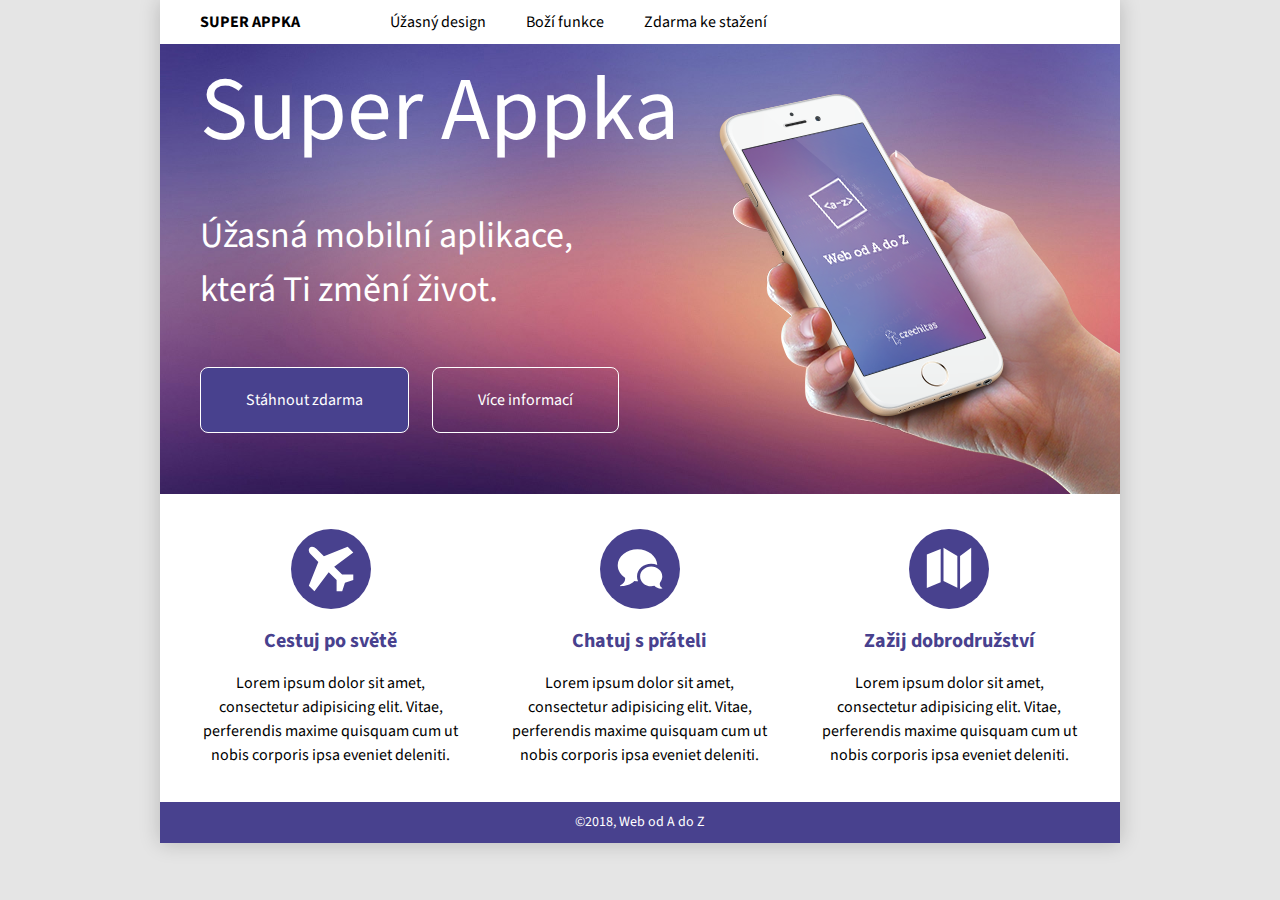
<file: index.html>
<!DOCTYPE html>
<html>
  <head>
    <meta charset="utf-8" />
    <title>Mobilní aplikace</title>
    <link
      href="https://fonts.googleapis.com/css?family=Source+Sans+Pro:300,400,700"
      rel="stylesheet"
    />
    <link rel="stylesheet" type="text/css" href="style.css" />
  </head>
  <body>
    <div class="obal">
      <!-- menu -->
      <header>
        <div class="header-container">
          <a class="app-name" href="#">SUPER APPKA</a>
          <nav>
            <ul class="menu">
              <li class="menu__item"><a href="#">Úžasný design</a></li>
              <li class="menu__item"><a href="#">Boží funkce</a></li>
              <li class="menu__item"><a href="#">Zdarma ke stažení</a></li>
            </ul>
          </nav>
        </div>
      </header>
      <!-- banner  -->

      <main>
        <section class="banner">
          <h1 class="banner__title">Super Appka</h1>

          <p class="banner__slogan">
            Úžasná mobilní aplikace,
            <br />
            která Ti změní život.
          </p>

          <a class="banner__btns btn--download" href="#">Stáhnout zdarma</a>
          <a class="banner__btns btn--info" href="#">Více informací</a>

          <img class="banner__mobil" src="images/telefon.png" alt="Telefon" />
        </section>

        <!-- obsah se 3 sloupci -->
        <section class="content">
          <div class="content-item">
            <img
              class="content-item__imgs"
              src="images/letadlo.svg"
              alt="Letadlo"
            />
            <h2 class="content-item__heading">Cestuj po světě</h2>
            <p class="content-item__text">
              Lorem ipsum dolor sit amet, consectetur adipisicing elit. Vitae,
              perferendis maxime quisquam cum ut nobis corporis ipsa eveniet
              deleniti.
            </p>
          </div>

          <div class="content-item">
            <img
              class="content-item__imgs"
              src="images/bubliny.svg"
              alt="Bubliny"
            />
            <h2 class="content-item__heading">Chatuj s přáteli</h2>
            <p class="content-item__text">
              Lorem ipsum dolor sit amet, consectetur adipisicing elit. Vitae,
              perferendis maxime quisquam cum ut nobis corporis ipsa eveniet
              deleniti.
            </p>
          </div>

          <div class="content-item">
            <img class="content-item__imgs" src="images/mapa.svg" alt="Mapa" />
            <h2 class="content-item__heading">Zažij dobrodružství</h2>
            <p class="content-item__text">
              Lorem ipsum dolor sit amet, consectetur adipisicing elit. Vitae,
              perferendis maxime quisquam cum ut nobis corporis ipsa eveniet
              deleniti.
            </p>
          </div>
        </section>
      </main>
      <!-- patička -->
      <footer>
        <p>&copy;2018, Web od A do Z</p>
      </footer>
    </div>
  </body>
</html>
</file>
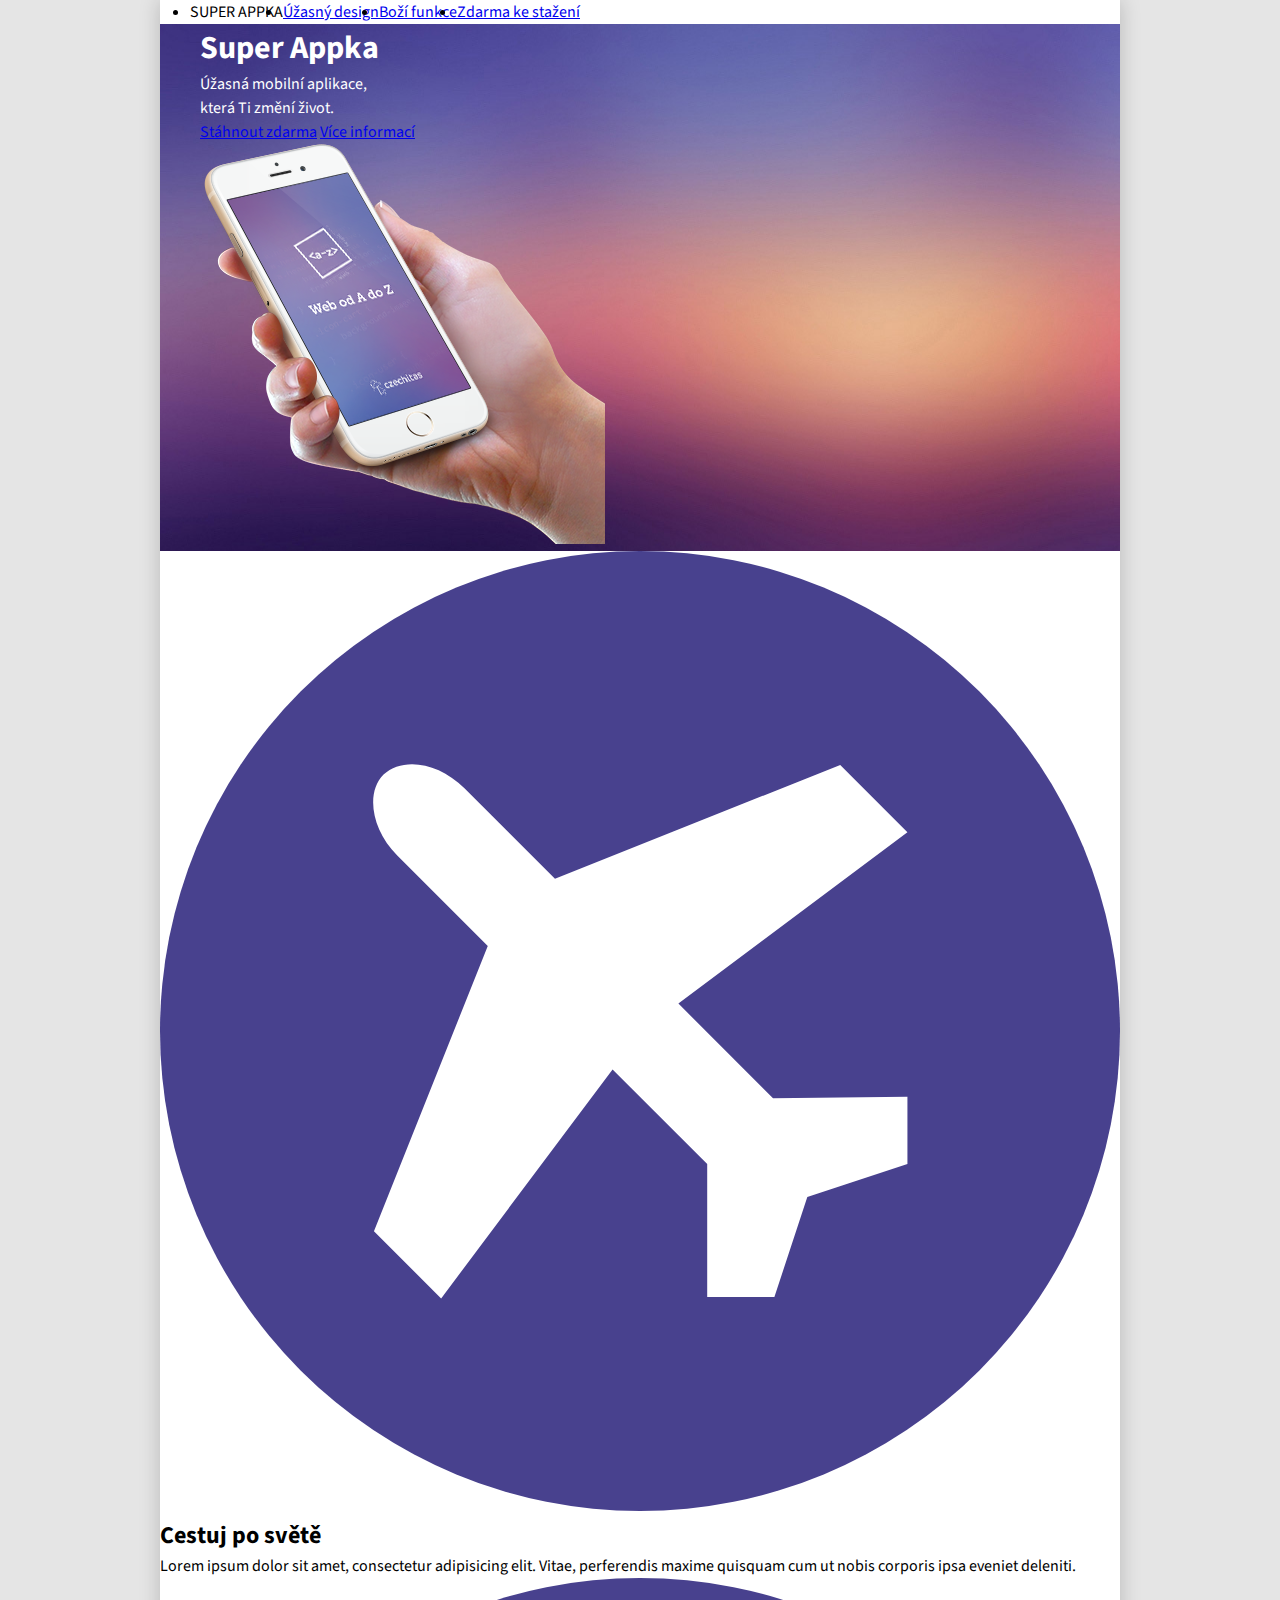
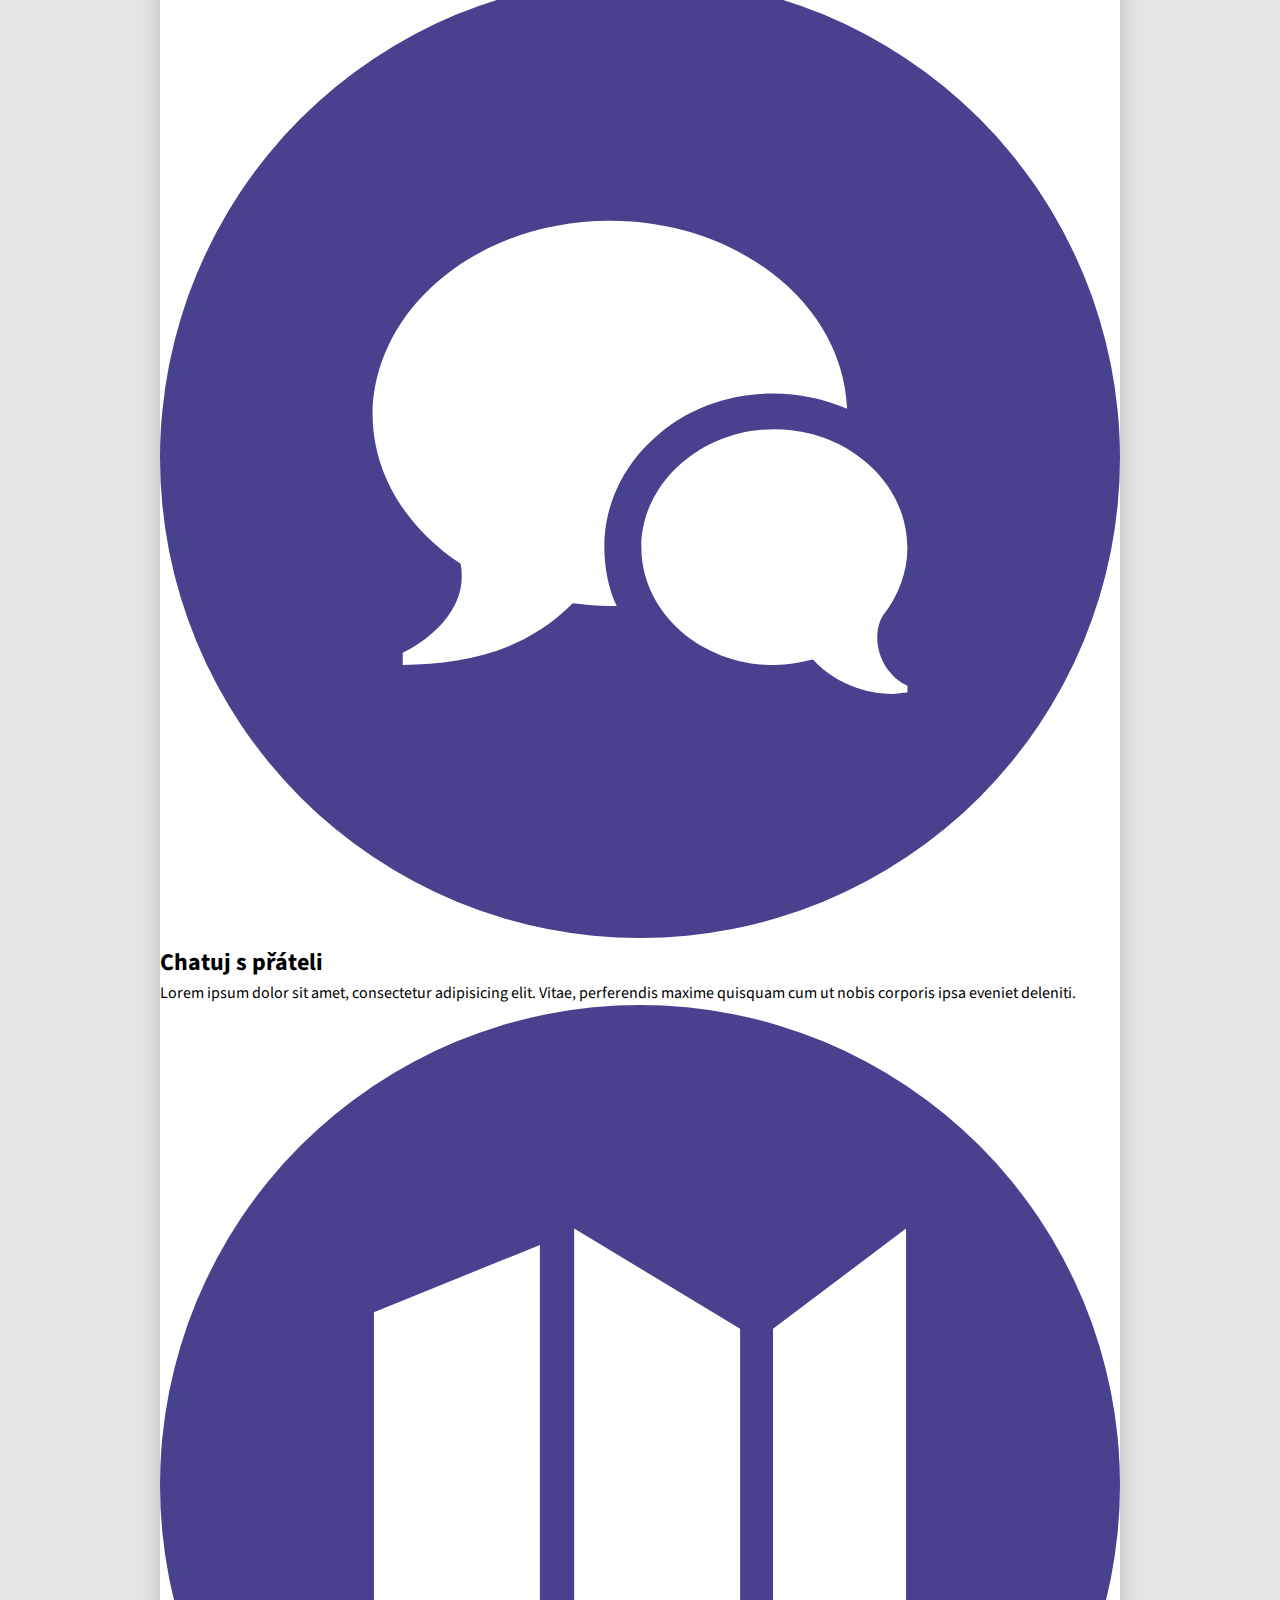
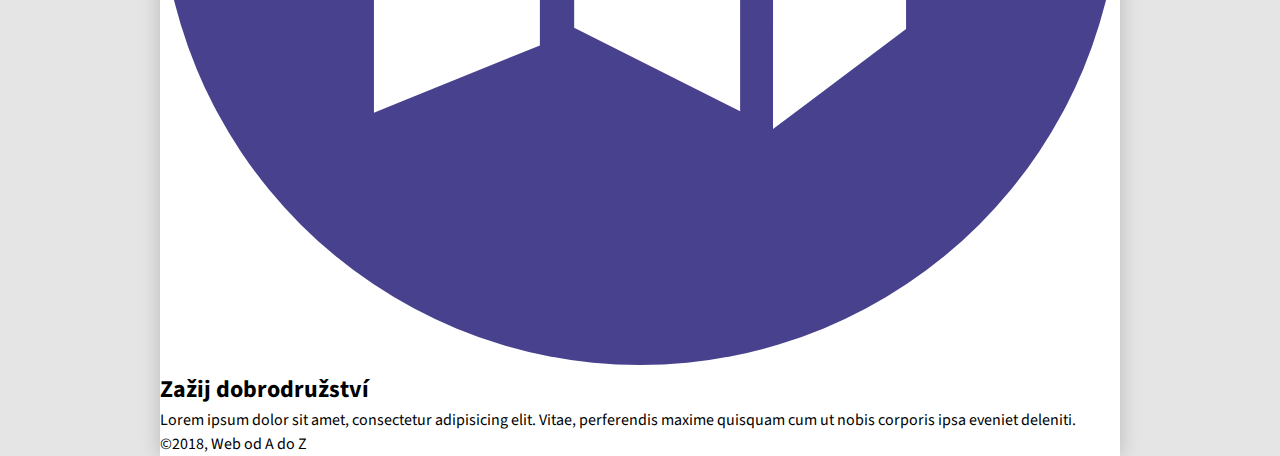
<file: index-level1-lehci.html>
<!DOCTYPE html>
<html>
    <head>
        <meta charset="utf-8">
        <title>Mobilní aplikace</title>
        <link href="https://fonts.googleapis.com/css?family=Source+Sans+Pro:300,400,700" rel="stylesheet">
        <link rel="stylesheet" type="text/css" href="style.css">
    </head>
    <body>

        <div class="obal">

            <ul class="menu">
                <li class="logo">SUPER APPKA</li>
                <li><a href="#">Úžasný design</a></li>
                <li><a href="#">Boží funkce</a></li>
                <li><a href="#">Zdarma ke stažení</a></li>
            </ul>

            <div class="banner">
                <h1 class="titulek">Super Appka</h1>
                <p class="podtitulek">
                    Úžasná mobilní aplikace,<br>
                    která Ti změní život.
                </p>

                <div class="tlacitka">
                    <a class="tlacitko tlacitko-stahnout" href="#">Stáhnout zdarma</a>
                    <a class="tlacitko tlacitko-info" href="#">Více informací</a>
                </div>

                <img class="telefon" src="images/telefon.png" alt="Telefon">
            </div>

            <div class="obsah">

                <div class="vlastnosti">

                    <div class="sloupec">
                        <img class="ikona" src="images/letadlo.svg" alt="Letadlo">
                        <h2>Cestuj po světě</h2>
                        <p>Lorem ipsum dolor sit amet, consectetur adipisicing elit. Vitae, perferendis maxime quisquam cum ut nobis corporis ipsa eveniet deleniti.</p>
                    </div>

                    <div class="sloupec">
                        <img class="ikona" src="images/bubliny.svg" alt="Bubliny">
                        <h2>Chatuj s přáteli</h2>
                        <p>Lorem ipsum dolor sit amet, consectetur adipisicing elit. Vitae, perferendis maxime quisquam cum ut nobis corporis ipsa eveniet deleniti.</p>
                    </div>

                    <div class="sloupec">
                        <img class="ikona" src="images/mapa.svg" alt="Mapa">
                        <h2>Zažij dobrodružství</h2>
                        <p>Lorem ipsum dolor sit amet, consectetur adipisicing elit. Vitae, perferendis maxime quisquam cum ut nobis corporis ipsa eveniet deleniti.</p>
                    </div>

                </div>

            </div>

            <div class="paticka">
                &copy;2018, Web od A do Z
            </div>

        </div><!-- konec .obal -->

    </body>
</html>
</file>
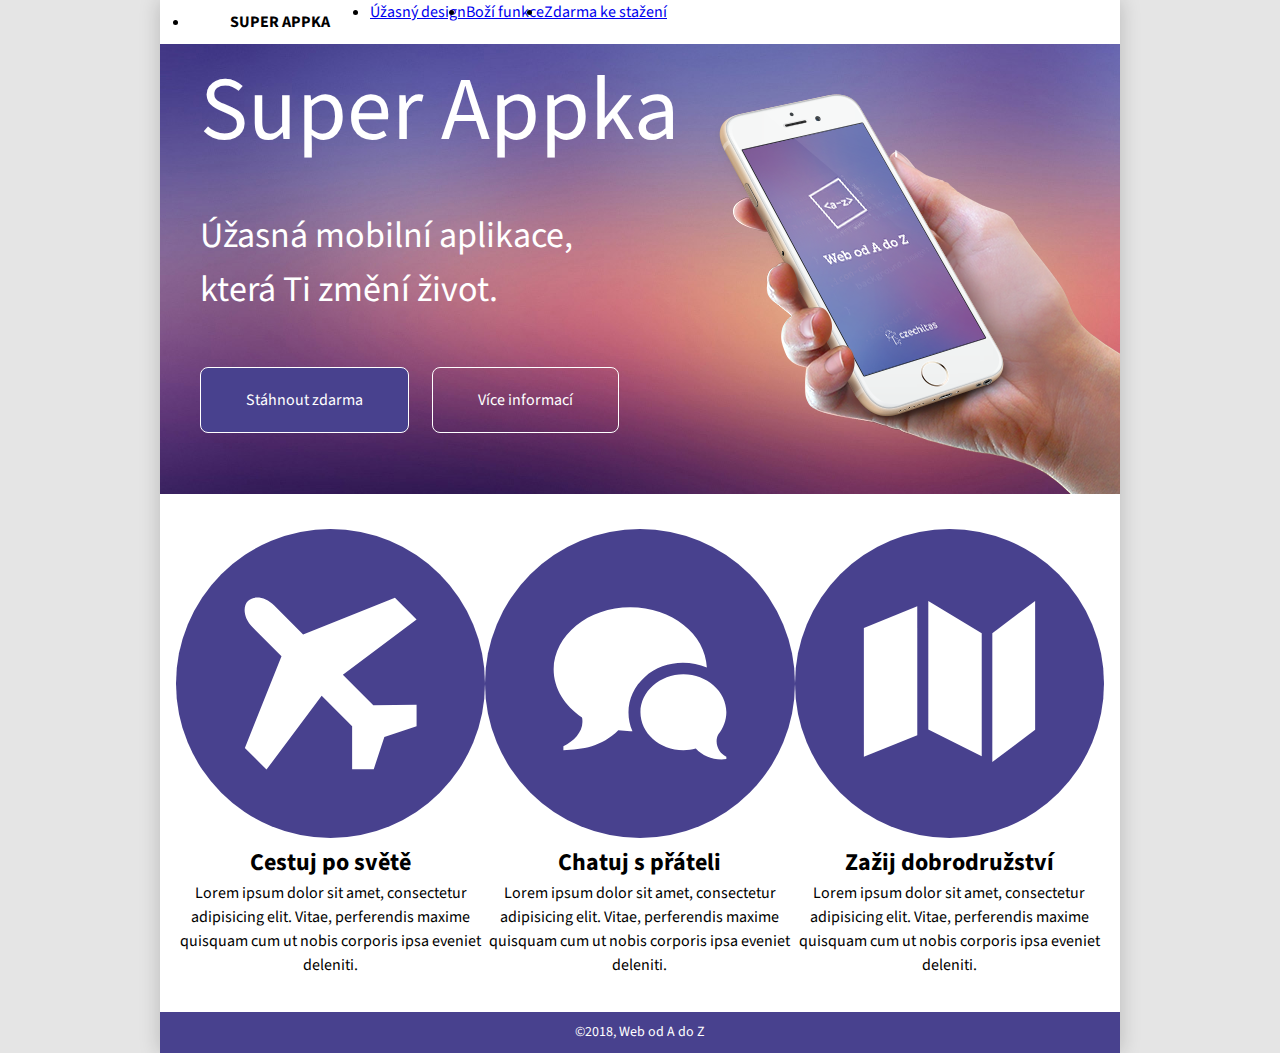
<file: index-level2-tezsi.html>
<!DOCTYPE html>
<html>
  <head>
    <meta charset="utf-8" />
    <title>Mobilní aplikace</title>
    <link
      href="https://fonts.googleapis.com/css?family=Source+Sans+Pro:300,400,700"
      rel="stylesheet"
    />
    <link rel="stylesheet" type="text/css" href="style.css" />
  </head>
  <body>
    <div class="obal">
      <!-- menu -->
      <header>
        <ul class="menu">
          <li class="app-name">SUPER APPKA</li>
          <li><a href="#">Úžasný design</a></li>
          <li><a href="#">Boží funkce</a></li>
          <li><a href="#">Zdarma ke stažení</a></li>
        </ul>
      </header>
      <!-- banner -->

      <main>
        <div class="banner">
          <h1 class="banner__title">Super Appka</h1>

          <p class="banner__slogan">
            Úžasná mobilní aplikace,
            <br />
            která Ti změní život.
          </p>

          <a class="banner__btns btn--download" href="#">Stáhnout zdarma</a>
          <a class="banner__btns btn--info" href="#">Více informací</a>

          <img class="banner__mobil" src="images/telefon.png" alt="Telefon" />
        </div>
        <!-- obsah se 3 sloupci -->
        <div class="content">
          <div class="content__item">
            <img class="content__imgs" src="images/letadlo.svg" alt="Letadlo" />
            <h2>Cestuj po světě</h2>
            <p>
              Lorem ipsum dolor sit amet, consectetur adipisicing elit. Vitae,
              perferendis maxime quisquam cum ut nobis corporis ipsa eveniet
              deleniti.
            </p>
          </div>

          <div class="content__item">
            <img class="content__imgs" src="images/bubliny.svg" alt="Bubliny" />
            <h2>Chatuj s přáteli</h2>
            <p>
              Lorem ipsum dolor sit amet, consectetur adipisicing elit. Vitae,
              perferendis maxime quisquam cum ut nobis corporis ipsa eveniet
              deleniti.
            </p>
          </div>

          <div class="content__item">
            <img class="content__imgs" src="images/mapa.svg" alt="Mapa" />
            <h2>Zažij dobrodružství</h2>
            <p>
              Lorem ipsum dolor sit amet, consectetur adipisicing elit. Vitae,
              perferendis maxime quisquam cum ut nobis corporis ipsa eveniet
              deleniti.
            </p>
          </div>
        </div>
      </main>
      <!-- patička -->
      <footer>
        <p>&copy;2018, Web od A do Z</p>
      </footer>
    </div>
  </body>
</html>
</file>
<file: style.css>
/* nejsme vcerejsi, pouzivame moderni box model */
html {
  box-sizing: border-box;
}
*,
::after,
::before {
  box-sizing: inherit;
  padding: 0;
  margin: 0;
}

/*
	BARVY
	sede pozadi      #e5e5e5
	svetle fialova   #48418e
	tmave fialova    #25133d

	POUZITE PISMO
	Source Sans Pro - rezy pisma light 300, regular 400 a bold 700
	https://fonts.google.com/specimen/Roboto
	Písmo už je v HTML nalinkované a v CSS nastavené pro body.
*/

body {
  padding: 0;
  margin: 0;
  background-color: #e5e5e5;
  font-family: 'Source Sans Pro', sans-serif;
  font-weight: 400;
  font-size: 16px;
  line-height: 1.5;
}

.obal {
  /* obsah stránky je omezený do pruhu širokého 960px */
  width: 960px;

  /* pruh je na stránce vycentrovaný */
  margin: 0 auto;

  background: white;
  box-shadow: 0 0 20px rgba(0, 0, 0, 0.2);
}

/* ----- zde začni psát vlastní CSS ----- */

:root {
  --gray-background: #e5e5e5;
  --purple-soft: #48418e;
  --purple-dark: #25133d;
}

/**** MENU */
.header-container {
  display: flex;
}

.app-name {
  font-weight: 700;
  padding: 10px 40px;
  text-decoration: none;
  color: black;
}

.menu {
  display: flex;
  padding-left: 30px;
}

.menu__item {
  list-style-type: none;
}

.menu__item a {
  display: block;
  padding: 10px 20px;
  text-decoration: none;
  color: black;
}

.menu__item a:hover {
  background-color: var(--purple-dark);
  color: white;
}

/**** BANNER  */
.banner {
  color: white;
  min-height: 450px;
  padding-left: 40px;
  padding-right: 410px;
  background-image: url(images/pozadi.jpg);
  background-size: cover;
  background-position: center;
  position: relative;
}

.banner__title {
  font-size: 90px;
  font-weight: 400;
  margin-right: 20px;
}

.banner__slogan {
  font-size: 36px;
  margin: 30px 0 50px 0;
}

.banner__mobil {
  position: absolute;
  right: 0;
  bottom: 0;
}

/* buttons */
.banner__btns {
  display: inline-block;
  color: white;
  text-decoration: none;
  margin-right: 20px;
  padding: 20px 45px;
  border: 1px solid white;
  border-radius: 8px;
}

.btn--download {
  background-color: var(--purple-soft);
}

.btn--download:hover {
  background-color: transparent;
}

.btn--info:hover {
  background-color: var(--purple-soft);
}

/**** CONTENT  */
.content {
  display: flex;
  text-align: center;
  margin: 35px 16px;
}

.content-item__imgs {
  width: 80px;
}

.content-item {
  padding: 0 20px;
}

.content-item__heading {
  font-weight: 700;
  font-size: 20px;
  color: var(--purple-soft);
  margin-top: 10px;
  margin-bottom: 15px;
}

/**** FOOTER  */
footer {
  text-align: center;
  padding: 10px 0;
  background-color: var(--purple-soft);
  color: white;
  font-size: 14px;
}
</file>
